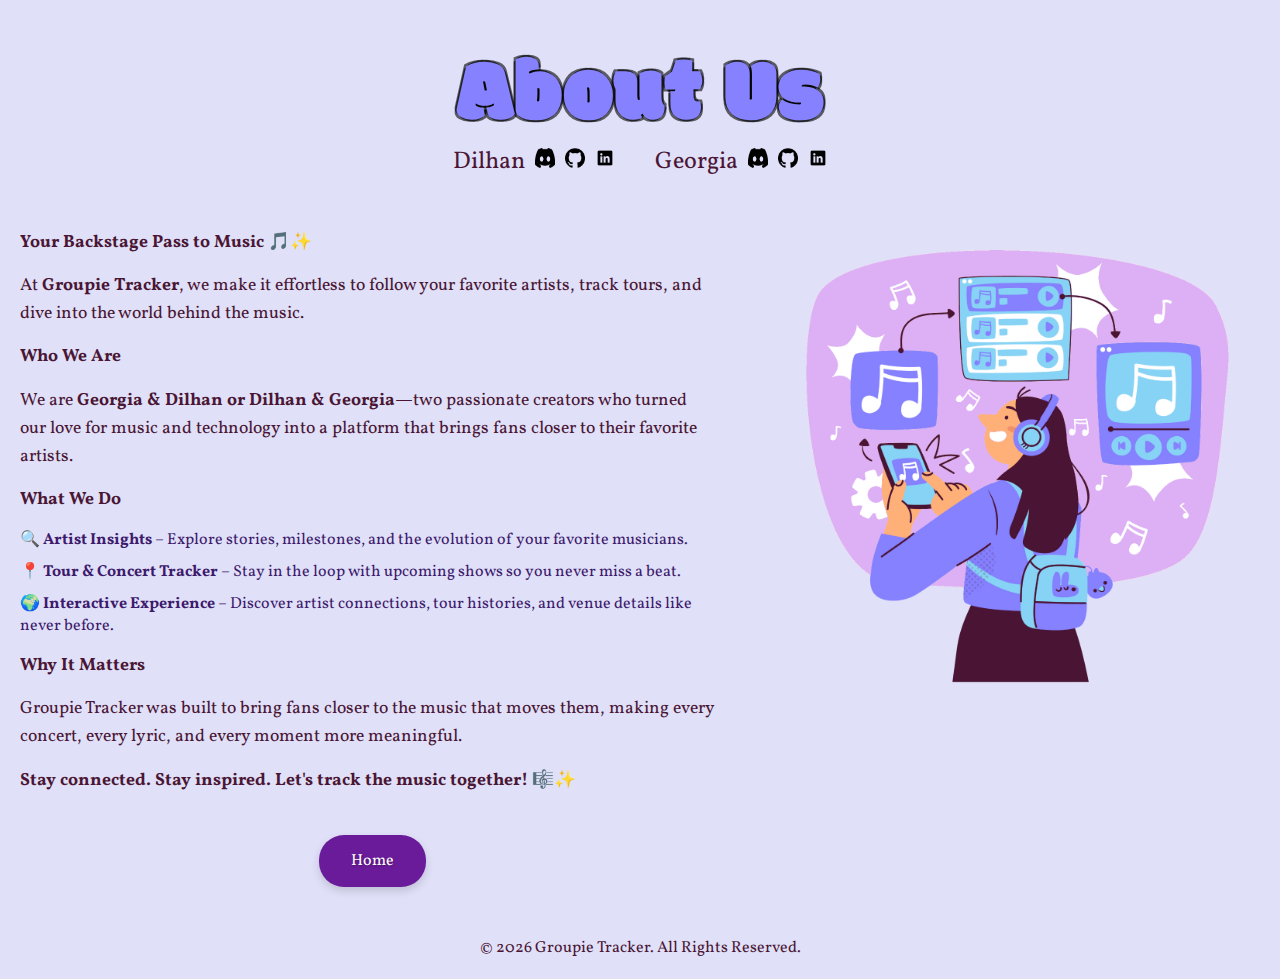
<file: templates/aboutus.html>
<!DOCTYPE html>
<html lang="en">
<head>
    <meta charset="UTF-8">
    <meta name="viewport" content="width=device-width, initial-scale=1.0">
    <link rel="icon" type="image/png" href="/static/favicon.png">
    <link rel="stylesheet" href="/static/styles.css">
    <link rel="stylesheet" href="/static/aboutus.css">
    <title>About Us</title>
    <link href="https://fonts.googleapis.com/css2?family=Modak&display=swap" rel="stylesheet">
    <link href="https://fonts.googleapis.com/css2?family=Vollkorn:ital,wght@0,400..900;1,400..900&display=swap" rel="stylesheet">
</head>
<body>
    <div class="main-content">
        <h1>About Us</h1>
        <div class="social-icons-container">
            <div class="social-icons">
                <span class="icon-label">Dilhan</span>
                <a href="https://discordapp.com/users/1277217326256881736" target="_blank" rel="noopener noreferrer"><!--noopener noreferrer is for security reasons-->
                  <img src="/static/discord.png" alt="Discord">
                </a>
                <a href="https://github.com/dilhanaslamaci" target="_blank" rel="noopener noreferrer">
                  <img src="/static/github.png" alt="GitHub">
                </a>
                <a href="https://www.linkedin.com/in/dilhanaslamaci/" target="_blank" rel="noopener noreferrer"> 
                  <img src="/static/linkedin.png" alt="LinkedIn">
                </a>
            </div>
            <div class="social-icons">
                <span class="icon-label">Georgia</span>
                <a href="https://discordapp.com/users/1277216244910522371" target="_blank" rel="noopener noreferrer"> <!--noopener noreferrer is for security reasons-->
                    <img src="/static/discord.png" alt="Discord">
                </a>
                <a href="https://github.com/RamGeo" target="_blank" rel="noopener noreferrer">
                  <img src="/static/github.png" alt="GitHub">
                </a>
                <a href="https://www.linkedin.com/in/georgia-marouli/" target="_blank" rel="noopener noreferrer">
                  <img src="/static/linkedin.png" alt="LinkedIn">
                </a>
            </div>
        </div>
    </div>
        
        <div class="content-container">
            <div class="text-section">
                <p><strong>Your Backstage Pass to Music 🎵✨</strong></p>
                <p>At <strong>Groupie Tracker</strong>, we make it effortless to follow your favorite artists, track tours, and dive into the world behind the music.</p>
                
                <p><strong>Who We Are</strong></p>  
                <p>We are <strong>Georgia & Dilhan or Dilhan & Georgia</strong>—two passionate creators who turned our love for music and technology into a platform that brings fans closer to their favorite artists.</p>
                
                <p><strong>What We Do</strong></p>
                <ul>
                    <li>🔍 <strong>Artist Insights</strong> – Explore stories, milestones, and the evolution of your favorite musicians.</li>
                    <li>📍 <strong>Tour & Concert Tracker</strong> – Stay in the loop with upcoming shows so you never miss a beat.</li>
                    <li>🌍 <strong>Interactive Experience</strong> – Discover artist connections, tour histories, and venue details like never before.</li>
                </ul>
                
                <p><strong>Why It Matters</strong></p>
                <p>Groupie Tracker was built to bring fans closer to the music that moves them, making every concert, every lyric, and every moment more meaningful.</p>
                
                <p><strong>Stay connected. Stay inspired. Let's track the music together! 🎼✨</strong></p>
                
                <div class="button-container">
                    <a href="/">
                        <button type="button" class="home-button">Home</button>
                    </a>
                </div>
            </div>
            
            <div class="image-section">
                <img src="/static/aboutus.png" alt="About Us">
            </div>
        </div>
    </div>

    <footer>
        <p>&copy; <span id="year"></span> Groupie Tracker. All Rights Reserved.</p>
    </footer>

    <script>
        document.getElementById("year").textContent = new Date().getFullYear();
    </script>
</body>
</html>
</file>
<file: static/styles.css>
/* Basic styles */
@import url('https://fonts.googleapis.com/css2?family=Modak&display=swap');
@import url('https://fonts.googleapis.com/css2?family=Vollkorn:ital,wght@0,400..900;1,400..900&display=swap');

* {
    margin: 0;
    padding: 0;
    box-sizing: border-box;
}

a {
    text-decoration: none;
}
html, body {
    width: 100%;
    height: 100%;
}

body {
    font-family: Modak, sans-serif;
    background-color: rgb(224, 224, 249);
    background-size: 400% 400%;
    background-attachment: fixed;
    background-repeat: repeat;
    animation: gradient 15s ease infinite;
}

@keyframes gradient {
    0% {
        background-position: 0% 50%;
    }
    50% {
        background-position: 100% 50%;
    }
    100% {
        background-position: 0% 50%;
    }
}

h1 {
    font-size: 7vw;
    color: #8682ff;
    font-style: normal;
    font-weight: 50;
    text-shadow: 
        2px 2px 0 rgba(0, 0, 0, 0.6),
        -2px -2px 0 rgba(0, 0, 0, 0.6),
        2px -2px 0 rgba(0, 0, 0, 0.6),
        -2px 2px 0 rgba(0, 0, 0, 0.6);
    padding-top: 20px;
}

p {
    font-family: Vollkorn, sans-serif;
    font-size: 1.0em;
    color: #4a1634;
}

.container {
    display: grid;
    grid-template-columns: 1fr;
    gap: 20px;
    max-width: 1200px;
    margin: 0 auto;
    color: transparent;
}

.data-section {
    background-color: transparent;
    padding: 20px;
    border-radius: 20px;
    box-shadow: 0 2px 10px rgba(0, 0, 0, 0.1);
}

.data-section h2 {
    font-size: 1.8em;
    margin-bottom: 15px;
    color: #ffffff;
    text-align: center;
}

.data-list {
    display: flex;
    flex-wrap: wrap;
    justify-content: center;
    gap: 20px;
}

.data-item {
    font-size: 16px;
    font-family: Vollkorn, sans-serif;
    color: #3D1A6C;
    background-color: #b6b4fd;
    border-radius: 8px;
    padding: 15px;
    max-width: 20vw;
    box-shadow: 0 2px 5px rgba(141, 7, 7, 0.1);
    text-align: center;
    cursor: pointer;
    transition: transform 0.3s, box-shadow 0.3s, background-color 0.3s, border-color 0.3s, opacity 0.3s, color 0.3s;
}

.data-item:hover {
    transform: scale(1.05) rotate(-3deg);
    box-shadow: 0 4px 15px rgba(0, 0, 0, 0.3);
    background-color: transparent;
    border: 2px solid #000000;
    opacity: 0.9;
    color: black;
}

.artist-image {
    max-width: 100%;
    border-radius: 8px;
}

footer {
    text-align: center;
    margin-top: 40px;
    color: #777;
}

footer p {
    font-size: 1em;
}

.scroll-down-button {
    position: fixed;
    bottom: 40px;
    right: 40px;
    width: 80px;
    height: 80px;
    background: none;
    border: none;
    cursor: pointer;
    z-index: 999;
    display: block;
    transition: all 0.3s ease;
}

.scroll-down-button:hover {
    transform: scale(1.1) translateY(5px);
}

.scroll-gif {
    width: 100%;
    height: 100%;
    object-fit: contain;
    opacity: 0.8;
}

.scroll-gif:hover {
    opacity: 1;
}

.intro {
    display: flex;
    flex-direction: column;
    justify-content: center;
    align-items: center;
    text-align: center;
    width: 100vw;
    height: 100vh;
}

.intro-img {
    width: 40vw;
    height: auto;
}

.intro-text {
    text-align: center;
    max-height: 300px;
    max-width: 600px;
    padding: 10px;
    font-size: 1.5vw;
}

body.hidden .main-content {
    display: none;
}

body.visible .main-content {
    display: block;
}

/* The modal (background) */
.modal {
    display: none;
    position: fixed;
    z-index: 1;
    left: 0;
    top: 0;
    width: 100%;
    height: 100%;
    background-color: rgba(0, 0, 0, 0.5);
    backdrop-filter: blur(5px);
    padding-top: 60px;
    overflow: auto;
    animation: fadeIn 0.5s;
    font-family: sans-serif;
}

/* Modal content */
.modal-content {
    background: rgb(224, 224, 249);
    margin: auto;
    padding: 20px;
    border: 1px solid #888;
    width: 80%;
    max-width: 900px;
    border-radius: 20px;
    position: relative;
}

.modal-title-container {
    width: 100%;
    text-align: center;
    margin-bottom: 30px;
}

.modal-title {
    color: #4b1533;
    font-size: 2.5em;
    font-weight: bold;
    margin: 0;
    padding: 10px 0;
}

.modal-body {
    display: flex;
    gap: 25px;
}

.modal-left {
    flex: 0 0 40%;
    max-width: 40%;
    display: flex;
    flex-direction: column;
    align-items: center;
}

.modal-right {
    flex: 0 0 60%;
    max-width: 60%;
}

/* Vinyl record styling */
.vinyl-record {
    width: 170px;
    height: 170px;
    border-radius: 50%;
    border: 40px solid black;
    display: flex;
    justify-content: center;
    align-items: center;
    animation: rotate 5s linear infinite;
    margin-bottom: 20px;
}

.modal-content img {
    max-width: 150px;
    max-height: 150px;
    width: 100%;
    height: auto;
    border-radius: 50%;
    border: 5px solid white;
}

/* Members section styling */
.modal-left .accordion-header {
    background: rgba(134, 130, 255, 0.5);
    color: #4b1533;
    padding: 15px 20px;
    border-radius: 10px;
    font-weight: bold;
    margin-bottom: 15px;
    width: 100%;
    text-align: center;
    position: relative;
    cursor: pointer;
}

.modal-left .accordion-header::after {
    content: '▼';
    position: absolute;
    right: 20px;
    transition: transform 0.3s ease;
    font-size: 1em;
    font-weight: bold;
    opacity: 0.7;
    line-height: 1;
    top: 50%;
    transform: translateY(-50%);
}

.modal-left .accordion-header.active::after {
    transform: translateY(-50%) rotate(180deg);
}

.members-content {
    background: rgba(255, 255, 255, 0.1);
    padding: 15px;
    border-radius: 10px;
    width: 100%;
}

.member-item {
    padding: 8px 12px;
    color: #4b1533;
    font-family: 'Vollkorn', serif;
    font-size: 14px;
    line-height: 1.4;
}

/* Right side accordion styling */
.modal-right .accordion-header {
    background: rgba(134, 130, 255, 0.5);
    color: #4b1533;
    padding: 15px 20px;
    cursor: pointer;
    border-radius: 10px;
    margin-bottom: 15px;
    font-weight: bold;
    transition: background-color 0.3s ease;
    position: relative;
}

.modal-right .accordion-header:hover {
    background: rgba(134, 130, 255, 0.7);
}

.modal-right .accordion-header::after {
    content: '▼';
    position: absolute;
    right: 20px;
    transition: transform 0.3s ease;
    font-size: 1em;
    font-weight: bold;
    opacity: 0.7;
    line-height: 1;
    top: 50%;
    transform: translateY(-50%);
}

.modal-right .accordion-header.active::after {
    transform: translateY(-50%) rotate(180deg);
}

.accordion-content {
    display: none;
    padding: 15px;
    background: rgba(255, 255, 255, 0.1);
    border-radius: 10px;
    margin-top: -10px;
    margin-bottom: 15px;
    color: #4b1533;
    font-family: 'Vollkorn', serif;
}

.accordion-content.active {
    display: block;
}

@keyframes rotate {
    0% { transform: rotate(0deg); }
    100% { transform: rotate(360deg); }
}

/* Close button styling */
.close {
    position: absolute;
    top: 20px;
    right: 20px;
    font-size: 28px;
    font-weight: bold;
    color: #4b1533;
    cursor: pointer;
}

.close:hover {
    color: #000;
}

/* Item styling */
.member-item,
.location-item,
.tour-date {
    padding: 8px 12px;
    margin: 4px 0;
    background-color: rgba(255, 255, 255, 0.1);
    border-radius: 4px;
    font-family: 'Vollkorn', serif;
    font-size: 14px;
    line-height: 1.4;
    color: #4b1533;
}

.member-item:hover,
.location-item:hover,
.tour-date:hover {
    background-color: rgba(255, 255, 255, 0.2);
}

.modal-header h2 {
    margin-left: 0;
    text-align: center;
    top: 0;
    font-size: 2em; /* Adjust this value to change the title size */
    color: #ffffff;
    animation: fadeInScale 1s ease-in-out; /* Apply the animation */
}

@keyframes fadeInScale {
    0% {
        opacity: 0;
        transform: scale(0.9);
    }
    100% {
        opacity: 1;
        transform: scale(1);
    }
}
  
.modal-members {
    margin-top: auto; /* Pushes the element to the bottom */
    width: 100%;
    text-align: center;
    padding: 10px 0;
    background-color: #1a1a1a;
    color: #ffffff;
    border-top: 1px solid #444;
    position: relative;
}


/* Intro Section */
.intro {
    display: flex;
    flex-direction: column;
    justify-content: center;
    align-items: center;
    text-align: center;
    width: 100vw;
    height: 100vh;
}

/* Make the GIF larger */
.intro-img {
    width: 40vw; /* Adjust size */
    height: auto;
}

/* Style the introduction text */
.intro-text {
    text-align: center;
    max-height: 300px;
    max-width: 600px;
    padding: 10px;
    font-size: 1.5vw;
}

.intro .intro-content {
    display: flex;
    flex-direction: row;
    align-items: center;
    text-align: center;
}

.intro .intro-image {
    max-width: 100px; /* Adjust size as needed */
    margin-bottom: 20px; /* Space between the image and text */
}

@keyframes introAnimation {
    0% {
        opacity: 1;
    }
    80% {
        opacity: 1;
    }
    100% {
        opacity: 0;
        visibility: hidden; /* Ensures the intro is hidden after animation */
    }
}

/* Hide main content initially */
body.hidden .main-content {
    display: none;
}

body.visible .main-content {
    display: block;
}

/* Updated About Us Button */
.about-us-button {
    background-color: #6A1B9A; /* Purple background */
    border: none; /* Remove borders */
    color: white; /* White text */
    padding: 15px 32px; /* Add some padding */
    text-align: center; /* Center the text */
    text-decoration: none; /* Remove underline */
    display: inline-block; /* Make the link block-level */
    font-size: 16px; /* Increase the font size */
    margin: 10px 2px; /* Add some margin */
    cursor: pointer; /* Add a pointer on hover */
    border-radius: 25px; /* Rounded corners */
    transition: background-color 0.3s, transform 0.3s; /* Smooth transitions */
    box-shadow: 0 4px 8px rgba(0, 0, 0, 0.15); /* Subtle shadow */
    font-family: Vollkorn, sans-serif;

}

.about-us-button:hover {
    background-color: #4A148C; /* Darker purple background on hover */
    transform: scale(1.05); /* Slightly increase size on hover */
}

/* Updated Home Button */
.home-button {
    background-color: #6A1B9A; /* Lighter purple background */
    border: none; /* Remove borders */
    color: white; /* White text */
    padding: 15px 32px; /* Add some padding */
    text-align: center; /* Center the text */
    text-decoration: none; /* Remove underline */
    display: inline-block; /* Make the link block-level */
    font-size: 16px; /* Increase the font size */
    margin: 10px 2px; /* Add some margin */
    cursor: pointer; /* Add a pointer on hover */
    border-radius: 25px; /* Rounded corners */
    transition: background-color 0.3s, transform 0.3s; /* Smooth transitions */
    font-family: Vollkorn, sans-serif;
    box-shadow: 0 4px 8px rgba(0, 0, 0, 0.15); /* Subtle shadow */

}

.home-button:hover {
    background-color: #4A148C; /* Darker purple background on hover */
    transform: scale(1.05); /* Slightly increase size on hover */
}


/* Focused effect for better accessibility */
.home-button:focus,
.about-us-button:focus {
    outline: none; /* Remove default focus outline */
    box-shadow: 0px 0px 8px 4px rgba(235, 125, 211, 0.7); /* Highlight with green outline */
}

/* Active effect (when clicked) */
.home-button:active,
.about-us-button:active {
    transform: scale(0.98); /* Slightly scale down */
    background-color: #f590f0; /* Darker green */
    box-shadow: 0px 5px 10px rgba(0, 0, 0, 0.2); /* Subtle shadow */
}

/* Add some icon or text-shadow effect */
.home-button,
.about-us-button {
    text-shadow: 1px 1px 2px rgba(0, 0, 0, 0.3); /* Light shadow to make the text stand out */
}

/* Optional: Glow effect on hover for a cool modern feel */
.home-button:hover,
.about-us-button:hover {
    box-shadow: 0 0 10px 2px rgba(235, 125, 211, 0.8); /* Green glow */
}


/* Accordion Styles */
.accordion {
    width: 100%;
}

.accordion-item {
    margin-bottom: 15px;
    border-radius: 8px;
    overflow: hidden;
}

.accordion-header {
    cursor: pointer;
    padding: 10px 15px;
    background-color: #e6e6fa;
    border-radius: 4px;
    margin-bottom: 2px;
    transition: background-color 0.3s ease;
}

.accordion-header:hover {
    background-color: #d1d1f7;
}

/* Optional: Add an indicator to show it's clickable */
.accordion-header::after {
    content: '▼';
    float: right;
    transform: rotate(0deg);
    transition: transform 0.3s ease;
}

/* Optional: Rotate the indicator when section is open */
.accordion-header.active::after {
    transform: rotate(180deg);
}

.accordion-content {
    max-height: 0;
    overflow: hidden;
    transition: max-height 0.3s ease-out;
    background-color: rgba(255, 255, 255, 0.1);
    padding: 0;
}

.accordion-content.active {
    padding: 15px;
}

/* Style for the content inside accordion */
.accordion-content p,
.accordion-content div,
.accordion-content ul {
    color: #4b1533;
    margin: 0;
    line-height: 1.4;
}

/* Ensure tour dates do not wrap */
.tour-date {
    white-space: nowrap;
    min-width: fit-content; /* Adjust width to content */
}


.tour-date:last-child {
    margin-bottom: 0;
}

/* Ensure modal content is properly scrollable */
.modal-content {
    max-height: 90vh;
    overflow-y: auto;
    padding: 20px;
}

.modal-body {
    margin-top: 20px;
}

.location-item {
    padding: 8px 12px;
    margin: 4px 0;
    background-color: rgba(255, 255, 255, 0.1);
    border-radius: 4px;
    font-family: 'Vollkorn', serif;
    font-size: 14px;
    line-height: 1.4;
    color: #4b1533;
}

.location-item:hover {
    background-color: rgba(255, 255, 255, 0.2);
}

/* Common grid container style for members, locations, and tour dates */
.member-list,
.location-list,
#modal-tour-dates {
    display: grid;
    grid-template-columns: repeat(auto-fill, minmax(200px, 1fr));
    gap: 10px;
    padding: 5px;
}

/* Member items styling */
.member-item {
    padding: 8px 12px;
    margin: 4px 0;
    background-color: rgba(255, 255, 255, 0.1);
    border-radius: 4px;
    font-family: 'Vollkorn', serif;
    font-size: 14px;
    line-height: 1.4;
    color: #4b1533;
}

.member-item:hover {
    background-color: rgba(255, 255, 255, 0.2);
}

/* Tour dates styling */
.tour-date {
    padding: 8px 12px;
    margin: 4px 0;
    background-color: rgba(255, 255, 255, 0.1);
    border-radius: 4px;
    font-family: 'Vollkorn', serif;
    font-size: 13px;
    line-height: 1.4;
    color: #4b1533;
}

.tour-date:hover {
    background-color: rgba(255, 255, 255, 0.2);
}

.tour-date-error {
    text-align: center;
    padding: 20px;
    color: #721c24;
    background-color: #f8d7da;
    border: 1px solid #f5c6cb;
    border-radius: 8px;
}

/* Accordion content adjustments */
.accordion-content.active {
    padding: 20px;
    max-height: 400px; /* Increased to show more content */
    overflow-y: auto;
}

/* Scrollbar styling */
.accordion-content::-webkit-scrollbar {
    width: 8px;
}

.accordion-content::-webkit-scrollbar-track {
    background: #f1f1f1;
    border-radius: 4px;
}

.accordion-content::-webkit-scrollbar-thumb {
    background: #8682ff;
    border-radius: 4px;
}

.accordion-content::-webkit-scrollbar-thumb:hover {
    background: #7a76ff;
}

.info-section {
    display: flex;
    flex-direction: column;
    gap: 15px;
}

.info-item {
    padding: 8px 12px;
    margin: 4px 0;
    background-color: rgba(255, 255, 255, 0.1);
    border-radius: 4px;
    font-family: 'Vollkorn', serif;
    font-size: 14px;
    line-height: 1.4;
    color: #4b1533;
}

.info-item strong {
    margin-right: 8px;
    color: #8682ff;
}

/* Update modal content max-width for better layout */
.modal-content {
    max-width: 900px;
    width: 90%;
    margin: 20px auto;
    padding: 30px;
}

/* Ensure accordion items stack properly */
.accordion-item {
    margin-bottom: 15px;
}

/* Make sure the content doesn't overflow */
.accordion-content {
    overflow-y: auto;
    max-height: 300px;
}

.location-list {
    list-style: none;
    padding: 0;
}

.location-item {
    padding: 8px 0;
    border-bottom: 1px solid rgba(0,0,0,0.1);
    color: #4b1533;
}

.location-item:last-child {
    border-bottom: none;
}

.date-item {
    padding: 8px;
    margin: 4px 0;
    background-color: #f5f5f5;
    border-radius: 4px;
}

.accordion-content {
    background-color: #e6e6fa;
    padding: 15px;
    display: block;
    border-radius: 0 0 4px 4px;
}

#modal-dates {
    background-color: #e6e6fa;
    padding: 10px;
    border-radius: 4px;
}

.date-item {
    background-color: #e6e6fa;
    padding: 8px;
    margin: 4px 0;
    border-radius: 4px;
}

.modal .accordion-content .tour-date {
    white-space: nowrap; /* Prevent line breaks within the tour date */
}

/* Update the tour dates container and item styling */
#modal-tour-dates {
    display: grid;
    grid-template-columns: repeat(auto-fill, minmax(250px, 1fr)); /* Adjust column width */
    gap: 10px;
    padding: 5px;
    width: 100%;
    justify-content: space-between; /* Spread items across available space */
}

.tour-date {
    padding: 8px 12px;
    margin: 4px 0;
    background-color: rgba(255, 255, 255, 0.1);
    border-radius: 4px;
    font-family: 'Vollkorn', serif;
    font-size: 13px;
    line-height: 1.4;
    color: #4b1533;
    white-space: nowrap;
    min-width: fit-content; /* Adjust width to content */
}

/* Update accordion content to handle overflow properly */
.accordion-content {
    background-color: #e6e6fa;
    padding: 15px;
    display: block;
    border-radius: 0 0 4px 4px;
    width: 100%;
}

/* Add responsive design for smaller screens */
@media (max-width: 600px) {
    #modal-tour-dates {
        grid-template-columns: 1fr;
    }
}



/* Mobile responsiveness */ 
@media screen and (max-width: 768px) {
    h1 {
        font-size: 8vw; /* Adjust heading size */
        padding-top: 10px;
    }

    .intro {
        flex-direction: column;
        justify-content: center;
        align-items: center;
        height: auto;
        padding: 20px;
    }

    .intro-img {
        width: 60vw; /* Scale down image size */
        height: auto;
    }

    .intro-text {
        font-size: 3vw; /* Adjust font size for smaller screens */
        padding: 15px;
        max-height: none;
        max-width: 100%;
    }

    .data-list {
        flex-direction: column;
        justify-content: center;
        gap: 15px;
    }

    .data-item {
        max-width: 90%; /* Adjust the max-width for mobile */
        font-size: 14px; /* Decrease font size */
        padding: 12px;
        box-shadow: none;
    }

    .modal-content {
        width: 95%;
        padding: 20px;
        margin: 10px;
    }

    .modal-left, .modal-right {
        flex: 1;
        max-width: 100%;
        margin-bottom: 20px;
    }

    .accordion-header {
        font-size: 14px; /* Reduce header font size */
        padding: 10px;
    }

    .modal-body {
        flex-direction: column;
    }

    /* Adjust the vinyl record */
    .vinyl-record {
        width: 120px; /* Smaller vinyl record */
        height: 120px;
        border-radius: 50%;
        border: 20px solid black;
    }

    .scroll-down-button {
        bottom: 20px;
        right: 20px;
        width: 60px;
        height: 60px;
    }

    /* Accordion content in modal */
    .accordion-content {
        padding: 12px;
        max-height: 200px; /* Ensure it's scrollable */
    }

    /* Ensure all buttons look good on mobile */
    .about-us-button, .home-button {
        width: 80%;
        font-size: 14px; /* Smaller font size for mobile */
        padding: 12px 0;
        margin: 10px 0;
    }

    .modal-header h2 {
        font-size: 1.8em; /* Reduce title size */
    }

    .location-item, .member-item {
        font-size: 12px; /* Reduce font size */
        padding: 8px;
    }
}

/* For very small mobile screens (max-width: 480px) */
@media screen and (max-width: 480px) {
    .intro-img {
        width: 80vw; /* Larger image for very small screens */
    }

    .intro-text {
        font-size: 4vw; /* Even smaller font size */
        padding: 12px;
    }

    .data-item {
        max-width: 100%; /* Make data items full-width */
    }

    .scroll-down-button {
        width: 50px;
        height: 50px;
    }

    .modal-title {
        font-size: 2em; /* Smaller modal title */
    }

    .accordion-header {
        font-size: 12px;
        padding: 8px;
    }

    .accordion-content {
        font-size: 12px;
        padding: 10px;
    }

    .home-button, .about-us-button {
        width: 90%;
        font-size: 13px;
    }
}

/* Search Bar Container */
.search-bar-container {
    display: flex;
    align-items: center;
    justify-content: space-between;
    width: 80%;
    max-width: 500px;
    margin: 20px auto;
    padding: 12px;
    background: #f5f5f5;
    border-radius: 50px;
    box-shadow: 0 6px 12px rgba(0, 0, 0, 0.1);
    transition: all 0.3s ease-in-out;
    position: relative;
    overflow: hidden;
}

/* Search Icon */
.search-icon {
    font-size: 1.5rem;
    color: #888;
    cursor: pointer;
    transition: transform 0.3s ease;
    size: 1.5rem;
}

.search-icon:hover {
    transform: scale(1.1);
}

/* Search Bar Input */
.search-bar {
    flex: 1;
    padding: 12px 20px;
    font-size: 16px;
    border: none;
    outline: none;
    background: #e9e9e9;
    border-radius: 50px;
    transition: all 0.3s ease;
    color: #333;
}

/* Change Background Color and Border on Focus */
.search-bar:focus {
    background: rgba(204, 153, 255, 0.1);  /* Light Purple with very low opacity */
    border: 2px solid #8682ff;
    box-shadow: 0 0 8px rgba(134, 130, 255, 0.5);
}

/* Add Search Icon inside the Input Field */
.search-bar:focus ~ .search-icon {
    color: #8682ff;
}

/* Search Bar Container with Icon */
.search-bar-container .search-bar {
    padding-left: 40px;
    background: url('/static/searchicon3.png') no-repeat 10px center;
    background-size: 20px;
}

/* Hover effect for the whole container */
.search-bar-container:hover {
    box-shadow: 0 8px 15px rgba(0, 0, 0, 0.15);
}


/* Suggestions Box */
.suggestions-box {
    position: absolute;
    top: 110%;  /* Increased distance from the search bar */
    left: 50%;
    transform: translateX(-50%);
    width: 70%;
    max-width: 480px;
    background: white;
    border-radius: 20px;
    box-shadow: 0 8px 20px rgba(0, 0, 0, 0.1);
    max-height: 250px;
    overflow-y: auto;
    z-index: 1000;
    display: none;
    margin-top: 10px; /* Space between the search bar and suggestions box */
    font-family: 'Vollkorn', sans-serif;
    border: 2px solid #e0e0e0;
    transition: opacity 0.3s ease, transform 0.3s ease;
}

/* Individual Suggestion Item */
.suggestion-item {
    padding: 12px 25px;
    cursor: pointer;
    display: flex;
    justify-content: space-between;
    align-items: center;
    color: #444;
    border-bottom: 1px solid #f0f0f0;
    transition: background-color 0.3s ease, padding-left 0.2s ease;
}

/* Hover effect on suggestion */
.suggestion-item:hover {
    background-color: #8682ff;
    color: white;
    padding-left: 30px;
}

/* Suggestion Text */
.suggestion-text {
    font-size: 16px;
    font-weight: 500;
    color: #000000;
}

/* Suggestion Type (small badge next to suggestion) */
.suggestion-type {
    font-size: 0.85em;
    padding: 4px 10px;
    background: rgba(134, 130, 255, 0.3);
    border-radius: 20px;
    margin-left: 10px;
    color: #8682ff;
    font-weight: 600;
}

/* Hover effect on suggestion type */
.suggestion-item:hover .suggestion-type {
    background: rgba(255, 255, 255, 0.3);
    color: white;
}

/* Show the suggestions box with slight opacity fade */
.suggestions-box.show {
    display: block;
    opacity: 1;
    transform: translateY(10px);
}
</file>
<file: static/aboutus.css>
@import url('https://fonts.googleapis.com/css2?family=Modak&display=swap');
@import url('https://fonts.googleapis.com/css2?family=Vollkorn:ital,wght@0,400..900;1,400..900&display=swap');

* {
    margin: 0;
    padding: 0;
    box-sizing: border-box;
}

body {
    font-family: Modak, sans-serif;
    background-color: rgb(224, 224, 249);
    background-size: 400% 400%;
    background-attachment: fixed;
    min-height: 100vh;
    display: flex;
    flex-direction: column;
}

.main-content {
    flex: 1;
    padding: 10px;
    margin
}

h1 {
    font-size: 7vw;
    color: #8682ff;
    font-style: normal;
    font-weight: 50;
    text-shadow: 
        2px 2px 0 rgba(0, 0, 0, 0.6),
        -2px -2px 0 rgba(0, 0, 0, 0.6),
        2px -2px 0 rgba(0, 0, 0, 0.6),
        -2px 2px 0 rgba(0, 0, 0, 0.6);
    text-align: center;
    padding: 20px 0;
    margin-bottom: 30px;
}

.content-container {
    display: flex;
    justify-content: space-between;
    align-items: flex-start;
    gap: 40px;
    max-width: 1400px;
    margin: 0 auto;
    padding: 0 20px;
}

.text-section {
    flex: 1;
    padding: 20px 0;
    font-family: Vollkorn, sans-serif;
    color: #3D1A6C;
    transition: transform 0.3s;
    background-color: transparent;
    box-shadow: none;
}

.text-section:hover {
    transform: scale(1.01);
}

.text-section p {
    margin-bottom: 15px;
    font-size: 1.1em;
    line-height: 1.6;
    padding-right: 10px;
}

.text-section ul {
    margin: 15px 0;
    padding-left: 0;
}

.text-section li {
    margin-bottom: 10px;
    list-style-type: none;
}

.image-section {
    flex: 0 0 40%;
    display: flex;
    justify-content: center;
    align-items: flex-start;
}

.image-section img {
    max-width: 100%;
    height: auto;
    border-radius: 0;
    box-shadow: none;
}

.button-container {
    margin-top: 30px;
    text-align: center;
}

.home-button {
    background-color: #6A1B9A;
    border: none;
    color: white;
    padding: 15px 32px;
    text-align: center;
    text-decoration: none;
    display: inline-block;
    font-size: 16px;
    margin: 10px 2px;
    cursor: pointer;
    border-radius: 25px;
    transition: background-color 0.3s, transform 0.3s;
    font-family: Vollkorn, sans-serif;
    box-shadow: 0 4px 8px rgba(0, 0, 0, 0.15);
}

.home-button:hover {
    background-color: #4A148C;
    transform: scale(1.05);
    box-shadow: 0 0 10px 2px rgba(235, 125, 211, 0.8);
}

footer {
    text-align: center;
    padding: 20px;
    margin-top: auto;
    font-family: Vollkorn, sans-serif;
    color: #4a1634;
}

@media (max-width: 768px) {
    .content-container {
        flex-direction: column;
    }
    
    .image-section {
        flex: 0 0 100%;
    }
    
    h1 {
        font-size: 10vw;
    }
}

.social-icons-container {
    display: flex;
    justify-content: center;
    gap: 40px;
    margin-bottom: 20px;
    margin-top: -70px;
}

.social-icons {
    display: flex;
    align-items: center;
    gap: 10px;
}

.icon-label {
    font-size: 1.5em;
    font-family: Vollkorn, sans-serif;
    color: #4a1634;
}

.social-icons img {
    width: 20px; /* Adjust the size of the icons */
    height: 20px; /* Ensure the icons are square */
    transition: transform 0.3s ease;
}

.social-icons img:hover {
    transform: scale(1.1); /* Slight zoom effect on hover */
}

@media (max-width: 200px) {
    .icons a {
        margin-right: 8px;
    }
    .icons img {
        width: 18px;
        height: 18px;
    }
}
</file>
